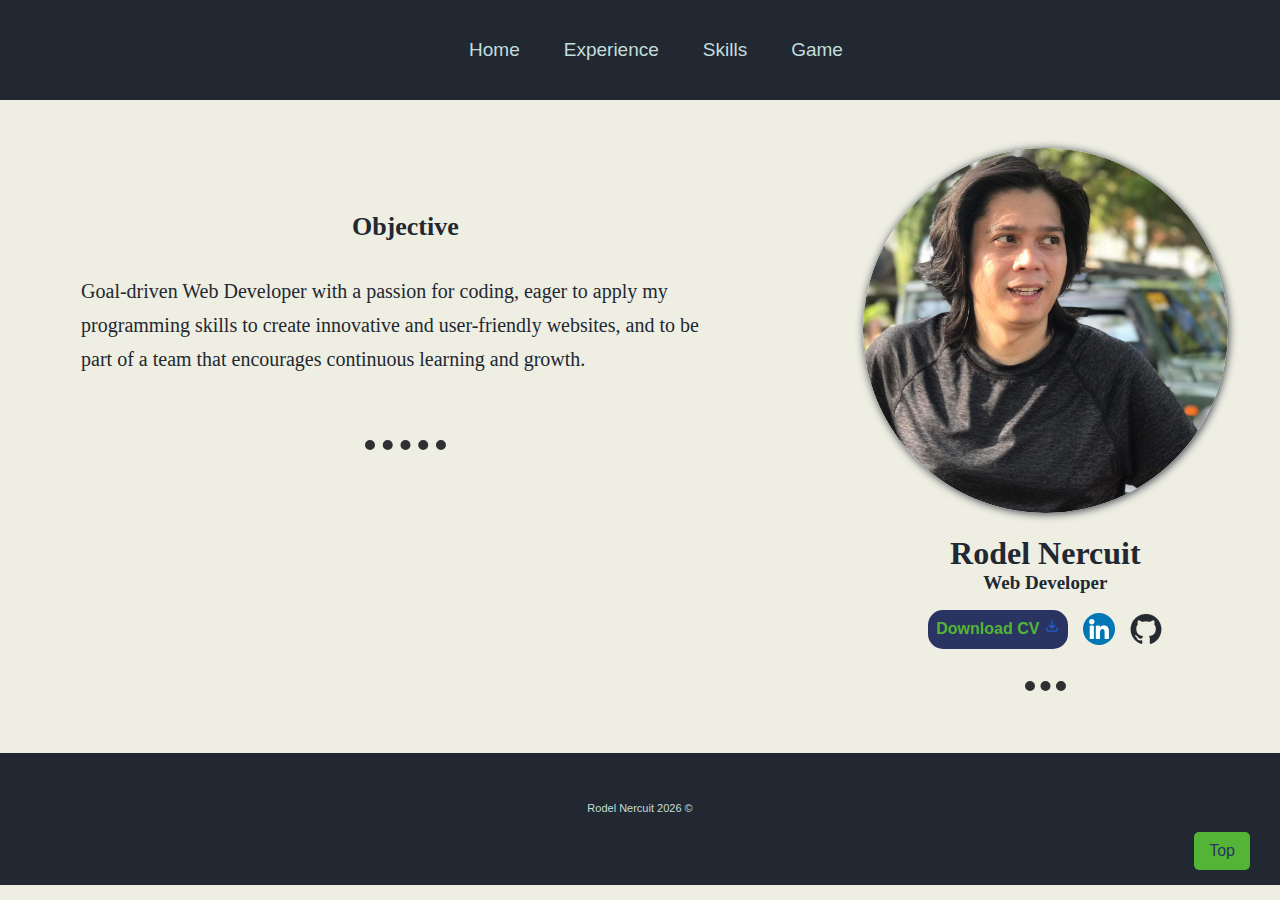
<file: index.html>
<!DOCTYPE html>
<html lang="en" dir="ltr">

<head>
  <meta charset="UTF-8">
    <meta http-equiv="X-UA-Compatible" content="IE=edge">
    <meta name="viewport" content="width=device-width, initial-scale=1.0">
    <link rel="stylesheet" href="style/portfolio.css">
    <link rel="icon" href="img/rr-favicon.ico">

  <title>Rodel Portfolio</title>
  

</head>

<body>
<!-- -->
<header>
  <nav>
    <div class="navigation-bar">
      <ul class="nav-menu" id="nav-bar">
        <li><a class="icon" onclick="navFunction()">&#9776;</a></li>
        <li class="home"><a href="index.html">Home</a></li>
        <li class="item"><a href="pages/workExp.html">Experience</a></li>
        <li class="item"><a href="pages/skills.html">Skills</a></li>
        <li class="item"><a href="./pages/projects.html">Game</a></li>
      </ul>
    </div>
  </nav>
</header>

<section>
  <article>
   <div id="section-container">
      <div class="name-card">
        <img class="delImage" src="img/rodel_img.png" alt="rodel image">
        <h1>Rodel Nercuit</h1>
        <h4>Web Developer</h4>
        <div class="dl-link">
        <a id="download-cv" href="files/Rodel-Nercuit_Resume.pdf" download>Download CV<img src="img/download_16pxx.png" alt="cv logo"></a>
        <a id="linked-img" href="https://www.linkedin.com/in/rodel-jr-nercuit-7395b5195/"><img src="img/linkedin.png" alt="linkedin logo" onmouseover="this.src='img/linkedin_inverted.png'" onmouseout="this.src='img/linkedin.png'"></a>
        <a id="githubLogo" href="https://github.com/rodelgn"><img src="img/github-mark_size.png" alt="github logo" onmouseover="this.src='img/github-mark-white_size.png'" onmouseout="this.src='img/github-mark_size.png'"></a>
      </div>
        <hr>
      </div>
     <div class="objective-card">
        <h2>Objective</h2>
        <p>Goal-driven Web Developer with a passion for coding, eager to apply my programming skills to create innovative and user-friendly websites, and to be part of a team that encourages continuous learning and growth.</p>
        <hr>
      </div>

    </div>
  </article>

</section>
  
<div onclick="scrollToTop()" class="scrollTop">Top</div>
  
<footer>
  <div id="ftr-sec">
    <p>Rodel Nercuit <script>document.write(new Date().getFullYear());</script> © </p>
  </div>
    
</footer>

<script src="JS-file/portfolio.js"></script>
</body>

</html>
</file>
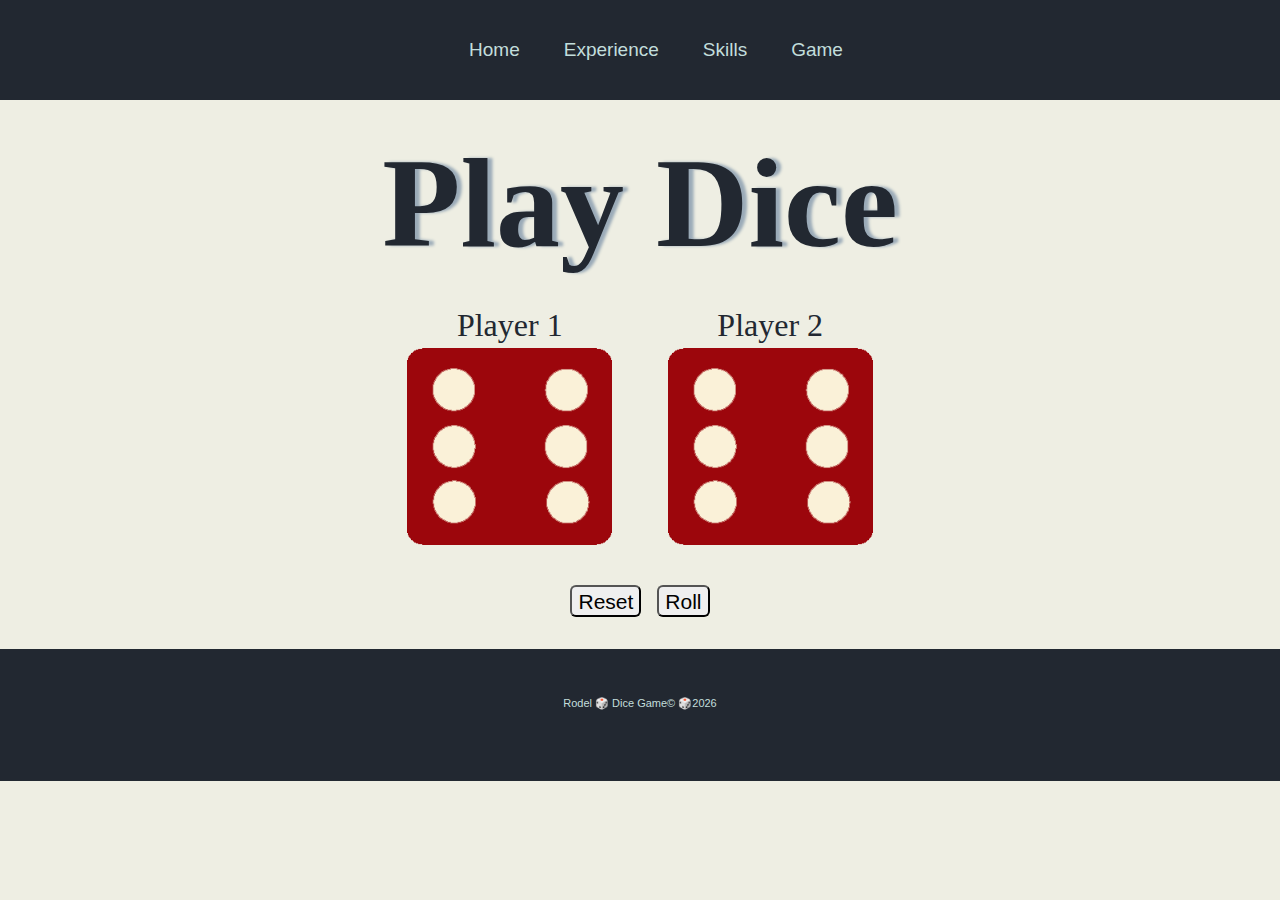
<file: pages/dice.html>
<!DOCTYPE html>
<html lang="en" dir="ltr">

<head>
  <meta charset="UTF-8">
    <meta http-equiv="X-UA-Compatible" content="IE=edge">
    <meta name="viewport" content="width=device-width, initial-scale=1.0">
    <link rel="stylesheet" href="../style/portfolio.css">
    <link rel="icon" href="../img/rr-favicon.ico">
    
<style>
  .dice-container {
    width: 100%;
    margin: auto;
    text-align: center;
}

  .dice {
    text-align: center;
    display: inline-block;
}

#title-header {
    margin: 30px;
    font-family: 'Lobster', cursive;
    text-shadow: 5px 0 3px #9BABB8;
    font-size: 8rem;
    color: #222831;
}

#player1, #player2 {
    font-size: 2rem;
    color: #222831;
    font-family: 'Indie Flower', cursive;
}

.img1, .img2 {
    width: 80%;
}

button:hover {
    color: #293462;
    transition-duration: 0.3s;
    background-color: #54B435;
    cursor: pointer;
}

.btn {
    display: flex;
    justify-content: center;
    gap: 1rem;
    margin-top: 2rem;
    margin-bottom: 2rem;
}

#restart-btn, #roll-btn {
    font-size: 21px;
    height: 2rem;
    padding: 3px 6px;
    border-radius: 6px;
}
 @media screen and (max-width: 768px) {
          #title-header {
            font-size: 38px;
          }

          #player1, #player2 {
            font-size: 18px;
          }
          
        }

  @media screen and (min-width: 1300px) {
    .dice-container {
    height: 100vh;
  }
  }

</style>

    <title>Dice Project</title>
  </head>

  <body>
    
    <header>
      <nav>
        <div class="navigation-bar">
          <ul class="nav-menu" id="nav-bar">
            <li id="toggle"><a class="icon" onclick="navFunction()">&#9776;</a></li>
            <li class="home"><a href="../index.html">Home</a></li>
            <li class="item"><a href="../pages/workExp.html">Experience</a></li>
            <li class="item"><a href="../pages/skills.html">Skills</a></li>
            <li class="item"><a href="../pages/projects.html">Game</a></li>
          </ul>
        </div>
      </nav>
    </header>
  
  <section>
    <div class="dice-container">

      <h1 id="title-header">Play Dice</h1>

        <div class="dice">
        <p id="player1">Player 1</p>
        <img class="img1" src="../img/dice6.png">
        </div>

        <div class="dice">
        <p id="player2">Player 2</p>
        <img class="img2" src="../img/dice6.png">
        </div>

        <div class="btn">
        <button id="restart-btn" onClick="resetFunction()">Reset</button>
        <button id="roll-btn" onClick="rollFunction()">Roll</button>
        </div>
    </div>

  </section>

    <footer>
      <div id="ftr-sec">
        <p>Rodel 🎲 Dice Game© 🎲<script>document.write(new Date().getFullYear());</script></p>
      </div>
      
    </footer>

    <script type="text/javascript" src="../JS-file/dice.js"></script>
  </body>
</html>
</file>
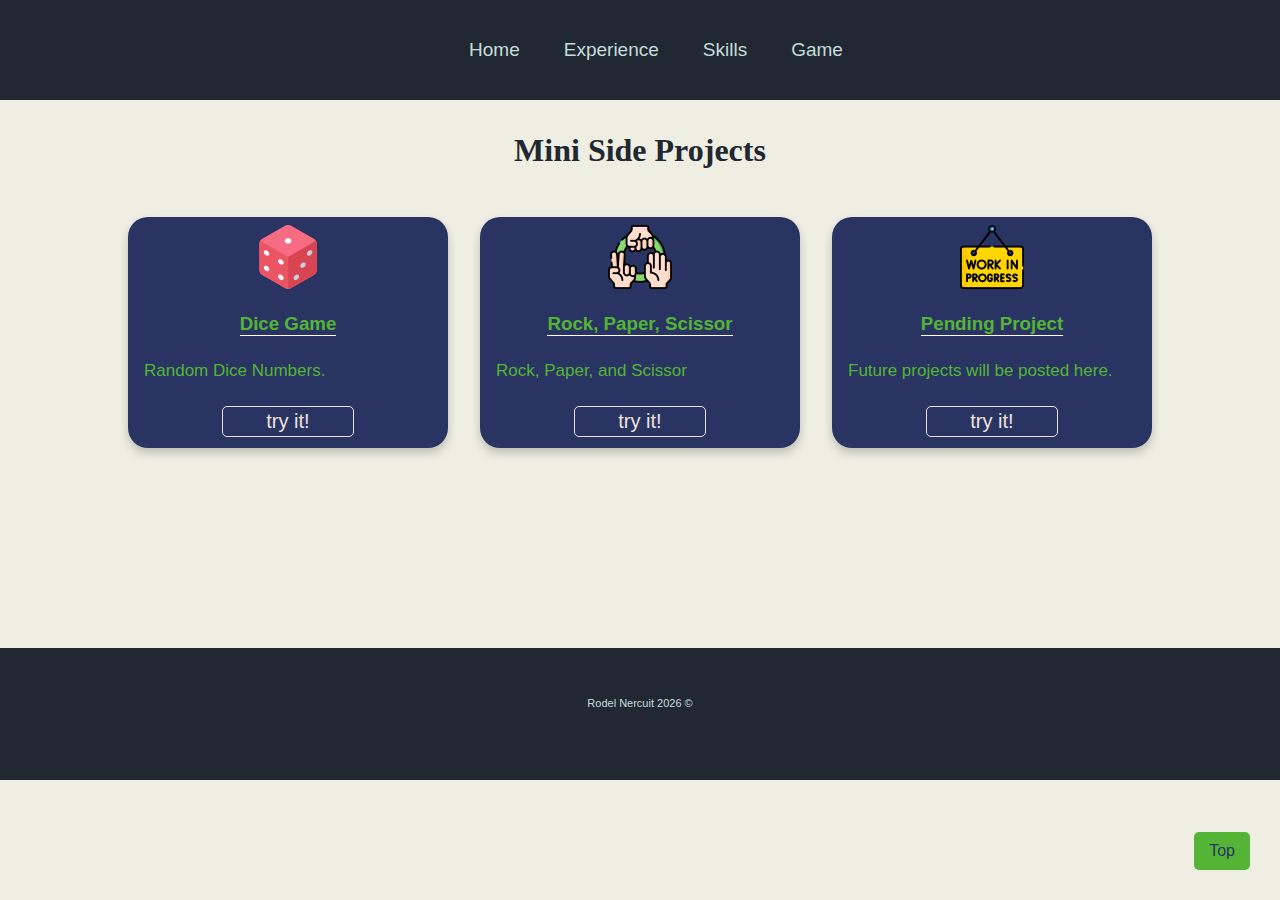
<file: pages/projects.html>
<!DOCTYPE html>
<html lang="en">
<head>
    <meta charset="UTF-8">
    <meta name="viewport" content="width=device-width, initial-scale=1.0">

    <link rel="stylesheet" href="../style/portfolio.css">
    <link rel="icon" href="../img/rr-favicon.ico">

    <style>
        #title-header {
          margin-top: 2rem;
          margin-bottom: 3rem;
          text-align: center;
          font-size: 32px;
          font-family: 'Sacramento', cursive;
          color: #222831;
        }
        #project-cards {
            margin-bottom: 200px;
            display: flex;
            justify-content: center;
            align-items: flex-start;
            gap: 2rem;
        }

        .card {
            width: 25%;
            border-radius: 20px;
            box-shadow: 0 5px 10px rgba(0,0,0,.2);
            background-color: #293462;
            display: flex;
            justify-content: center;
            align-items: center;
            flex-flow: column wrap;
            gap: 1.5rem;
        }

        .card img {
          margin-top: 8px;
        }
        .card h3 {
           color: #54B435;
           border-bottom: 1px solid white;
        }
        .card p {
          color: #54B435;
          font-size: 17px;
          width: 90%;
          line-height: 1.3;
        }

        .card a {
          text-align: center;
          width: 37%;
          text-decoration: none;
          font-size: 20px;
          transition-duration: 0.4s;
          color: #EEE2DE;
          padding: 3px 6px;
          margin-bottom: 11px;
          border: 1px solid #EEE2DE;
          border-radius: 5px;
        }

        .card a:hover {
          padding: 3px 6px;
          background-color: #54B435;
          color: #293462;
          border-radius: 8px;
          border: 1px solid #222831;
          transition-duration: 0.3s;
        }

        @media screen and (max-width: 768px) {
          #project-cards {
            margin-bottom: 30px;
            flex-flow: column wrap;
            justify-content: center;
            align-items: center;
          }
          .card {
            width: 70%;
            display: flex;
            justify-content: center;
            align-items: center;
            gap: 1.5rem;
          }
          
        }

        @media screen and (min-width: 1300px) {
          #project-cards {
            height: 70vh;
          }
        }
    </style>

  <title>Projects</title>
</head>
<body>

    <header>
        <nav>
          <div class="navigation-bar">
            <ul class="nav-menu" id="nav-bar">
              <li id="toggle"><a class="icon" onclick="navFunction()">&#9776;</a></li>
              <li class="home"><a href="../index.html">Home</a></li>
              <li class="item"><a href="../pages/workExp.html">Experience</a></li>
              <li class="item"><a href="../pages/skills.html">Skills</a></li>
              <li class="item"><a href="../pages/projects.html">Game</a></li>
            </ul>
          </div>
        </nav>
      </header>

    <section>
        <article>
          <h1 id="title-header">Mini Side Projects</h1>

            <div id="project-cards">

                <div class="card">
                  <img src="../img/dice_64px.png" alt="dice logo">
                  <h3>Dice Game</h3>
                  <p>Random Dice Numbers.</p>
                  <a href="dice.html">try it!</a>
                </div>
      
                <div class="card">
                  <img src="../img/rock-paper-scissors.png" alt="work-in-progress logo">
                  <h3>Rock, Paper, Scissor</h3>
                  <p>Rock, Paper, and Scissor</p>
                  <a href="rps.html">try it!</a>
                </div>

                <div class="card">
                  <img src="../img/work-in-progress.png" alt="work-in-progress logo">
                  <h3>Pending Project</h3>
                  <p>Future projects will be posted here.</p>
                  <a href="#">try it!</a>
                </div>

            </div>
        </article>
    </section>
    
<div onclick="scrollToTop()" class="scrollTop">Top</div>
    
      <footer>
        <div id="ftr-sec">
          <p>Rodel Nercuit <script>document.write(new Date().getFullYear());</script> © </p>
        </div>
          
      </footer>
      
      <script src="../JS-file/portfolio.js"></script>
</body>
</html>
</file>
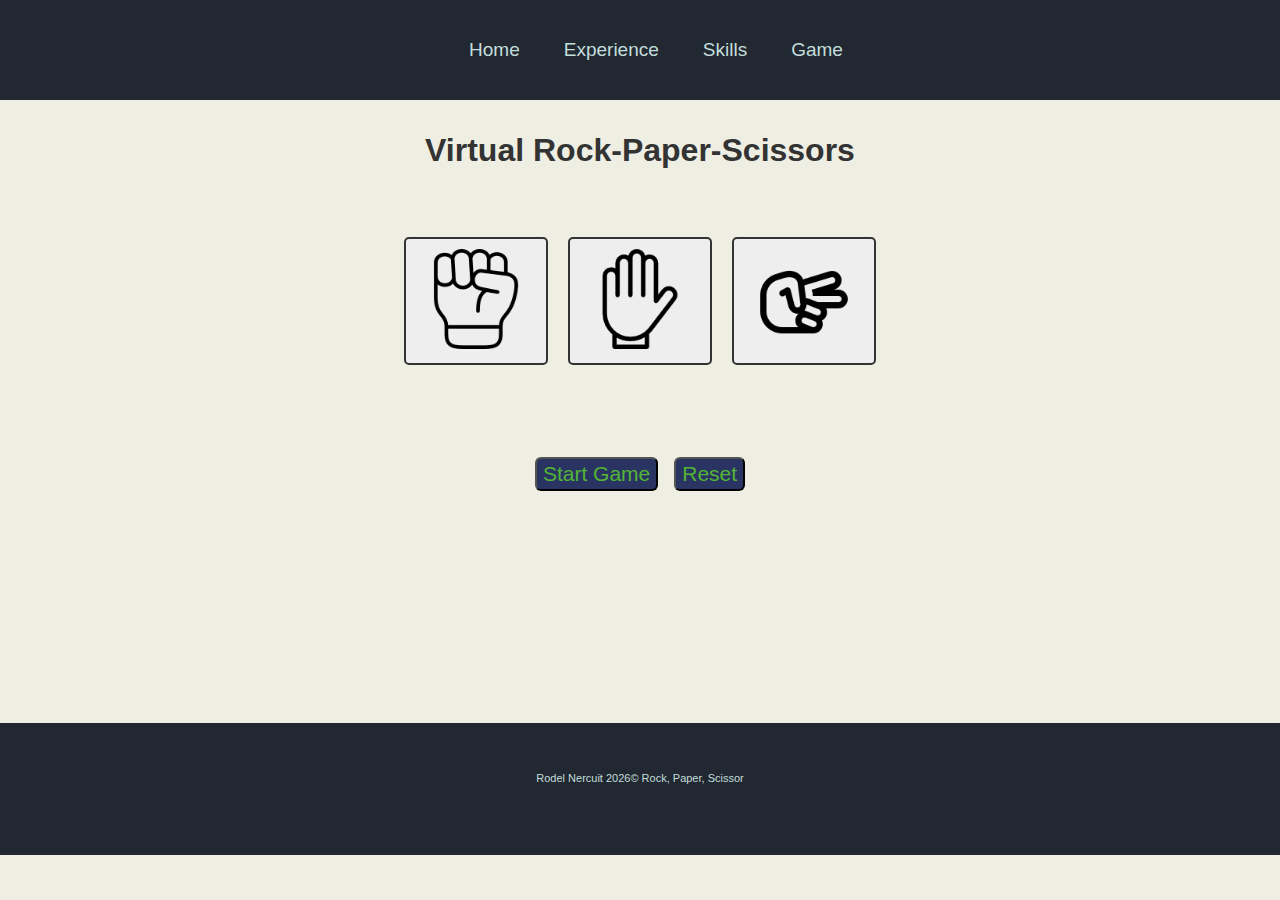
<file: pages/rps.html>
<!DOCTYPE html>
<html>
<head>
  <meta charset="UTF-8">
    <meta http-equiv="X-UA-Compatible" content="IE=edge">
    <meta name="viewport" content="width=device-width, initial-scale=1.0">
    <link rel="stylesheet" href="../style/portfolio.css">
    <link rel="icon" href="../img/rr-favicon.ico">

  <title>Virtual Rock, Paper, Scissors Game</title>
  <style>
    
    h1 {
      text-align: center;
      color: #333;
      margin-top: 2rem;
      margin-bottom: 2rem;
    }

    #main-container {
      height: 200px;
      display: flex;
      flex-wrap: wrap;
      justify-content: center;
      align-items: center;
    }
    
    .choice {
      display: inline-block;
      margin: 10px;
      padding: 10px 20px;
      border: 2px solid #333;
      border-radius: 5px;
      cursor: pointer;
      background-color: #eee;
    }
    
    .selected {
      background-color: #ffcc00;
    }

    .choice-img {
      width: 100px;
      height: 100px;
    }
    
    .result {
      margin-top: 2rem;
      font-weight: bold;
      font-size: 22px;
      height: 200px;
      text-align: center;
    }

    #btns {
        margin-top: 2.5rem;
        display: flex;
        justify-content: center;
        gap: 1rem;
    }

    #start-btn, #reset-btn {
        font-size: 21px;
        margin-top: 1rem;
        border-radius: 6px;
        padding: 3px 6px;
        transition-duration: 0.3s;
        background-color: #293462;
        color: #54B435;
    }

    #start-btn:hover {
        background-color: #54B435;
        color: #293462;
        transition-duration: 0.3s;
        cursor: pointer;
    }
    #reset-btn:hover {
        background-color: #54B435;
        color: #293462;
        transition-duration: 0.3s;
        cursor: pointer;
    }

    @media (max-width: 768px) {
      #main-container {
        height: auto;
      }

      .result {
        height: auto;
        text-align: center;
        margin-bottom: 2rem;
      }
    }
    @media (min-width: 1300px) {
      .result {
        height: 50vh;
      }
    }
  </style>
</head>
<body>

  <header>
    <nav>
      <div class="navigation-bar">
        <ul class="nav-menu" id="nav-bar">
          <li id="toggle"><a class="icon" onclick="navFunction()">&#9776;</a></li>
          <li class="home"><a href="../index.html">Home</a></li>
          <li class="item"><a href="../pages/workExp.html">Experience</a></li>
          <li class="item"><a href="../pages/skills.html">Skills</a></li>
          <li class="item"><a href="../pages/projects.html">Game</a></li>
        </ul>
      </div>
    </nav>
  </header>

  <h1>Virtual Rock-Paper-Scissors</h1>

  <div id="main-container">
    <div class="choice" onclick="selectOption('rock')" id="rock">
      <img class="choice-img" src="../img/fist.png" alt="Rock">
    </div>
    <div class="choice" onclick="selectOption('paper')" id="paper">
      <img class="choice-img" src="../img/high-five.png" alt="Paper">
    </div>
    <div class="choice" onclick="selectOption('scissors')" id="scissors">
      <img class="choice-img" src="../img/scissors.png" alt="Scissors">
    </div>
  </div>
  <div id="btns">
    <button id="start-btn" onclick="startGame()">Start Game</button>
    <button id="reset-btn" onclick="resetGame()">Reset</button>
  </div>
  <div class="result"></div>

  <footer>
    <div id="ftr-sec">
      <p>Rodel Nercuit <script>document.write(new Date().getFullYear());</script>© Rock, Paper, Scissor</p>
    </div>
    
  </footer>

  <script>

    //Navigation bar

    function navFunction() {
    var x = document.getElementById("nav-bar");
    if (x.className === "nav-menu") {
      x.className += " responsive";
   } else {
      x.className = "nav-menu";
    }
}

  //start
    var playerChoice;
    var computerChoice;
    var resultElement = document.querySelector('.result');

    function selectOption(option) {
      playerChoice = option;
      resultElement.innerHTML = 'You selected ' + option;

      
      var choices = document.querySelectorAll('.choice');
      choices.forEach(function(choice) {
        choice.classList.remove('selected');
      });


      var selectedChoice = document.getElementById(option);
      selectedChoice.classList.add('selected');
    }

    function startGame() {
      if (playerChoice === undefined) {
        resultElement.innerHTML = 'Please select an option first!';
        return;
      }

      var choices = ['rock', 'paper', 'scissors'];
      computerChoice = choices[Math.floor(Math.random() * choices.length)];

      var result = '';
      if (playerChoice === computerChoice) {
        result = "It's a tie!";
      } else if (
        (playerChoice === 'rock' && computerChoice === 'scissors') ||
        (playerChoice === 'paper' && computerChoice === 'rock') ||
        (playerChoice === 'scissors' && computerChoice === 'paper')
      ) {
        result = "You win!";
      } else {
        result = "Computer wins!";
      }

      resultElement.innerHTML = "You chose " + playerChoice + ". Computer chose " + computerChoice + ". " + result;
    }

    function resetGame() {
      playerChoice = undefined;
      computerChoice = undefined;
      resultElement.innerHTML = '';
      
      // Remove highlight from all choices
      var choices = document.querySelectorAll('.choice');
      choices.forEach(function(choice) {
      choice.classList.remove('selected');
      });
    }
  </script>
</body>
</html>
</file>
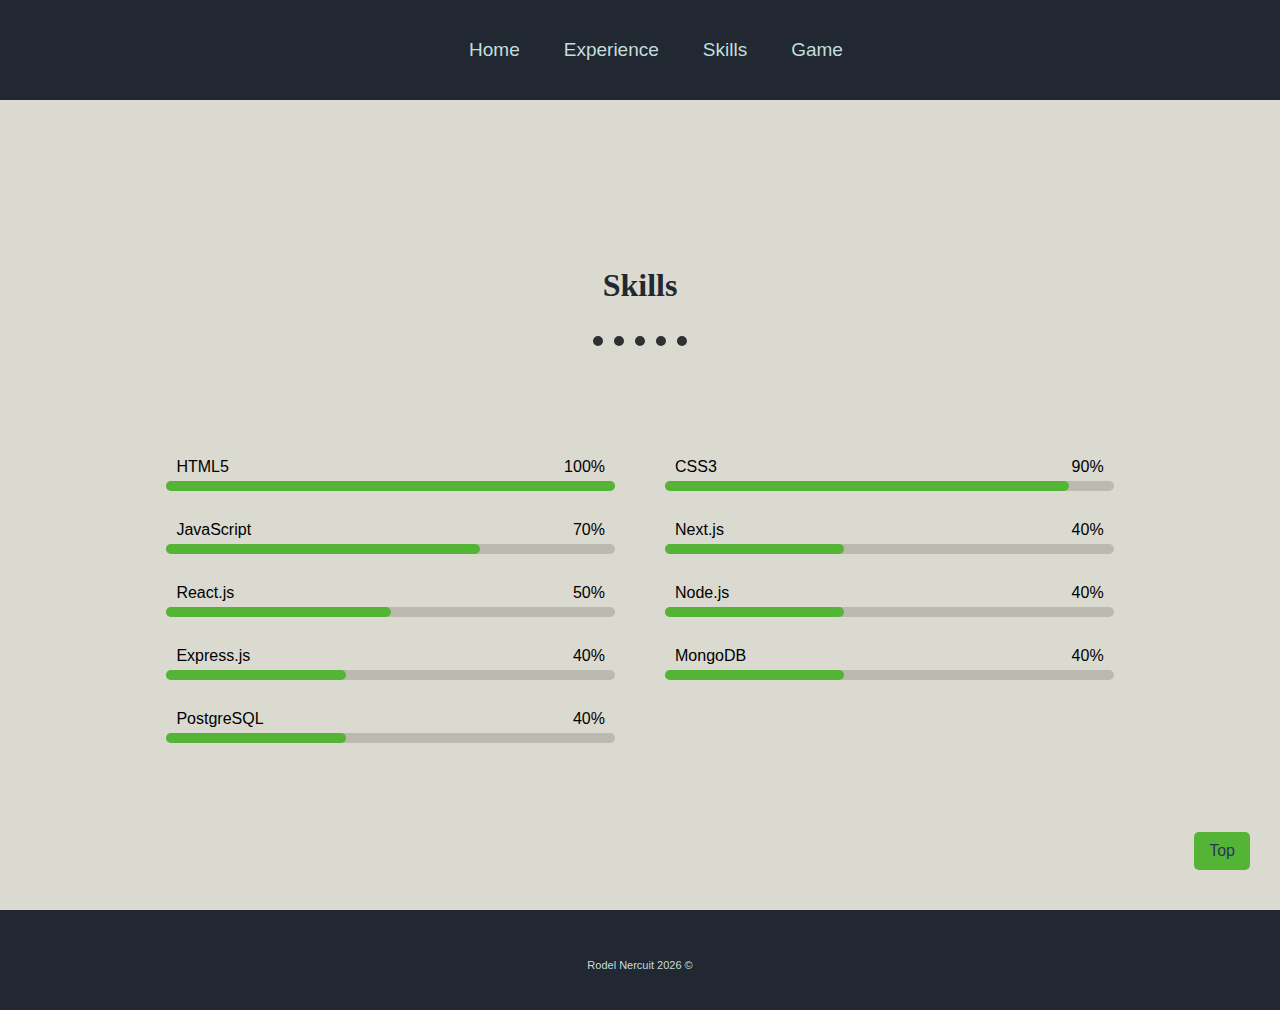
<file: pages/skills.html>
<!DOCTYPE html>
<html lang="en">
<head>
    <meta charset="UTF-8">
    <meta http-equiv="X-UA-Compatible" content="IE=edge">
    <meta name="viewport" content="width=device-width, initial-scale=1.0">
    <link rel="stylesheet" href="../style/portfolio.css">
    <link rel="icon" href="../img/rr-favicon.ico">
    
    <style>
body {
  min-height: 100vh;
}

#title-header {
  text-align: left;
  font-size: 32px;
  font-family: 'Sacramento', cursive;
  color: #222831;
}
    /*Work Skill Section*/
* {
    padding: 0;
    margin: 0;
    box-sizing: border-box;
}
.skills-section {
    width: 100%;
    height: 90vh;
    padding: 0px 13%;
    background-color: rgba(0, 0, 0, 0.082);
    display: flex;
    align-items: center;
    justify-content: center;
    flex-direction: column;
}
.skills-head {
    width: 100%;
    margin-bottom: 60px;
    display: grid;
    place-items: center;
    text-align: center;
}

.skills_main {
    width: 100%;
    display: grid;
    grid-template-columns: repeat(2, 1fr);
    grid-row-gap: 30px;
    grid-column-gap: 50px;
}
.skills_main .skill_bar .info {
    display: flex;
    justify-content: space-between;
    align-items: center;
    padding:  0 10px;
}
.skill_bar .info p:nth-child(2) {
    font-weight: 500;
}
.skill_bar .bar {
    width: 100%;
    height: 10px;
    background-color: rgba(0, 0, 0, 0.144);
    border-radius: 25px;
    margin-top: 5px;
    position: relative;
}
.skill_bar .bar span {
    width: 50%;
    height: 100%;
    position: absolute;
    background-color: #54B435;
    border-radius: 25px;
}
.skill_bar .bar .html{
    width: 100%;
    animation: html 2s;
}
@keyframes html {
    0%{
        width: 0%;
    }100%{
        width: 100%;
    }
}
.skill_bar .bar .css{
    width: 90%;
    animation: css 2s;
}
@keyframes css {
    0%{
        width: 0%;
    }100%{
        width: 90%;
    }
}
.skill_bar .bar .next{
    width: 40%;
    animation: next 2s;
}
@keyframes next {
    0%{
        width: 0%;
    }100%{
        width: 40%;
    }
}
.skill_bar .bar .js{
    width: 70%;
    animation: js 2s;
}
@keyframes js {
    0%{
        width: 0%;
    }100%{
        width: 70%;
    }
}
.skill_bar .bar .react{
    width: 50%;
    animation: react 2s;
}
@keyframes react {
    0%{
        width: 0%;
    }100%{
        width: 50%;
    }
}
.skill_bar .bar .node{
    width: 40%;
    animation: node 2s;
}
@keyframes node {
    0%{
        width: 0%;
    }100%{
        width: 40%;
    }
}
.skill_bar .bar .express{
    width: 40%;
    animation: express 2s;
}
@keyframes express {
    0%{
        width: 0%;
    }100%{
        width: 40%;
    }
}
.skill_bar .bar .mongo{
    width: 40%;
    animation: mongo 2s;
}
@keyframes mongo {
    0%{
        width: 0%;
    }100%{
        width: 40%;
    }
}

.skill_bar .bar .postgre{
    width: 40%;
    animation: postgre 2s;
}
@keyframes postgre {
    0%{
        width: 0%;
    }100%{
        width: 40%;
    }
}
  </style>

    <title>Skills</title>
</head>
<body>
  <header>
      <nav>
        <div class="navigation-bar">
          <ul class="nav-menu" id="nav-bar">
            <li id="toggle"><a class="icon" onclick="navFunction()">&#9776;</a></li>
            <li class="home"><a href="../index.html">Home</a></li>
            <li class="item"><a href="../pages/workExp.html">Experience</a></li>
            <li class="item"><a href="../pages/skills.html">Skills</a></li>
            <li class="item"><a href="../pages/projects.html">Game</a></li>
          </ul>
        </div>
      </nav>
  </header>

<section>
  <article>
    <div class="skills-section">
      <div class="skills-head">
        <h1 id="title-header">Skills</h1>
          <hr>
      </div>

      <div class="skills_main">
          <div class="skill_bar">
              <div class="info">
                  <p>HTML5</p>
                  <P>100%</P>
              </div>  
              <div class="bar">
                  <span class="html"></span>
              </div>
          </div>

          <div class="skill_bar">
              <div class="info">
                  <p>CSS3</p>
                  <P>90%</P>
              </div>
              <div class="bar">
                  <span class="css"></span>
              </div>
          </div>

          <div class="skill_bar">
            <div class="info">
                <p>JavaScript</p>
                <P>70%</P>
            </div>
            <div class="bar">
                <span class="js"></span>
            </div>
        </div>

          <div class="skill_bar">
              <div class="info">
                  <p>Next.js</p>
                  <P>40%</P>
              </div>
              <div class="bar">
                  <span class="next"></span>
              </div>
          </div>

          <div class="skill_bar">
              <div class="info">
                  <p>React.js</p>
                  <P>50%</P>
              </div>
              <div class="bar">
                  <span class="react"></span>
              </div>
          </div>

          <div class="skill_bar">
              <div class="info">
                  <p>Node.js</p>
                  <P>40%</P>
              </div>
              <div class="bar">
                  <span class="node"></span>
              </div>
          </div>

          <div class="skill_bar">
              <div class="info">
                  <p>Express.js</p>
                  <P>40%</P>
              </div>
              <div class="bar">
                  <span class="express"></span>
              </div>
          </div>

          <div class="skill_bar">
              <div class="info">
                  <p>MongoDB</p>
                  <P>40%</P>
              </div>
              <div class="bar">
                  <span class="mongo"></span>
              </div>
          </div>

          <div class="skill_bar">
              <div class="info">
                  <p>PostgreSQL</p>
                  <P>40%</P>
              </div>
              <div class="bar">
                  <span class="postgre"></span>
              </div>
          </div>
      </div>
  </div>

  </article>

</section>

    <div onclick="scrollToTop()" class="scrollTop">Top</div>
    
<footer>
  <div id="ftr-sec">
    <p>Rodel Nercuit <script>document.write(new Date().getFullYear());</script> © </p>
  </div>
</footer>

<script src="../JS-file/portfolio.js"></script>

</body>
</html>
</file>
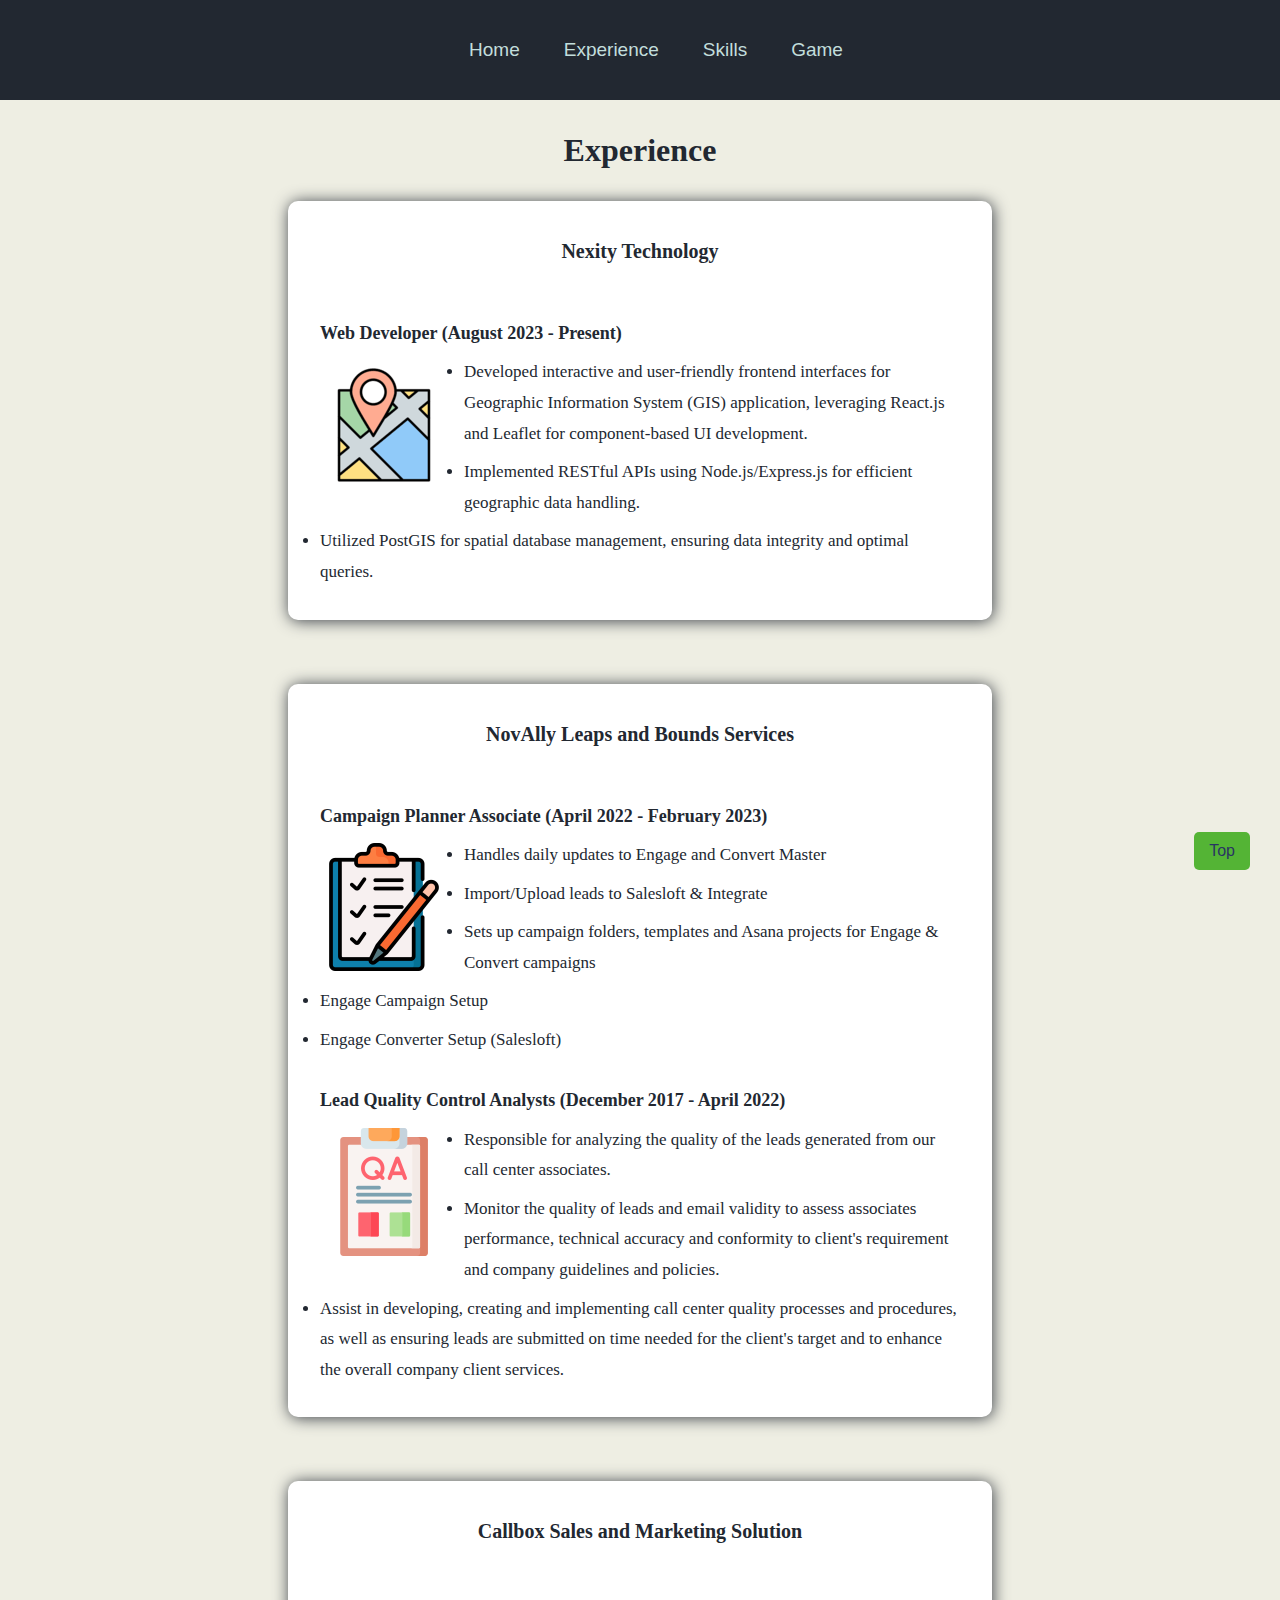
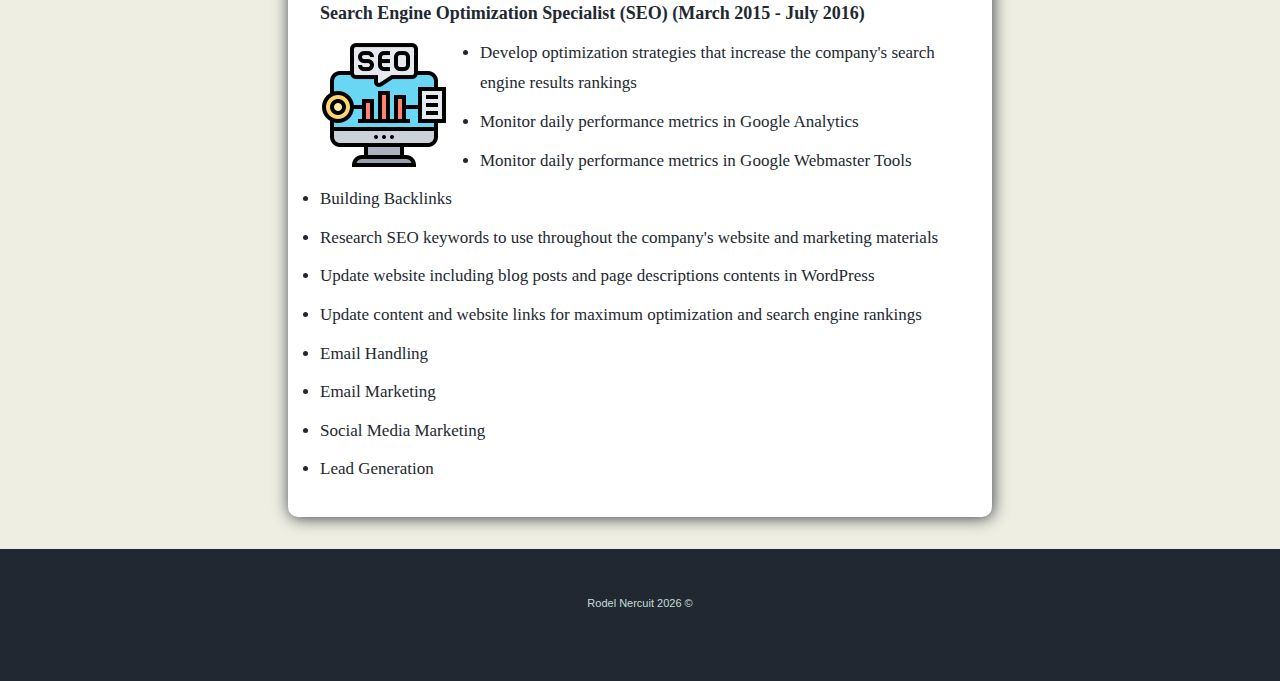
<file: pages/workExp.html>
<!DOCTYPE html>
<html lang="en">
<head>
    <meta charset="UTF-8">
    <meta http-equiv="X-UA-Compatible" content="IE=edge">
    <meta name="viewport" content="width=device-width, initial-scale=1.0">
    <link rel="stylesheet" href="../style/portfolio.css">
    <link rel="icon" href="../img/rr-favicon.ico">
    
  <style>
/*Work Experience & Education Page*/
#title-header {
  margin: 2rem;
  text-align: center;
  font-size: 32px;
  font-family: 'Sacramento', cursive;
  color: #222831;
}
/*Work Experience Section*/
#main-container {
  margin: auto;
  width: 100%;
  text-align: center;
  display: flex;
  gap: 2rem;
  flex-flow: column wrap;
}
.company-box {
  width: 50%;
  padding: 2rem;
  margin: auto;
  margin-bottom: 2rem;
  border-radius: 10px;
  line-height: 1.8;
  text-align: left;
  box-shadow: 1px 1px 1rem #393E46;
  background-color: white;
}
.company-box h2 {
  font-size: 20px;
  text-align: center;
  margin-bottom: 3rem;
  font-family: 'Sacramento', cursive;
  color: #222831;
}
.company-box h3 {
  font-family: 'Merriweather', serif;
  font-size: 18px;
  color: #222831;
}

.company-box p {
  font-family: 'Merriweather', serif;
  font-size: 17px;
  color: #222831;
}
.company-box li {
  font-family: 'Merriweather', serif;
  font-size: 17px;
  color: #222831;
  margin-top: 0.5rem;
}

.gis-img {
  float: left;
  padding-right: 1rem;
  margin-top: 0.7em;
}

.data-img, .qa-img {
  float: left;
  padding-right: 1rem;
  margin-top: 0.7em;
}

.skill-img {
  float: left;
  padding-right: 2rem;
  margin-top: 0.7em;
}
      
@media (max-width: 768px) {
  .company-box h2 {
    font-size: 29px;
  }
}
  </style>
    <title>Work Experience</title>

</head>
<body>
  <header>
    <nav>
        <div class="navigation-bar">
          <ul class="nav-menu" id="nav-bar">
            <li id="toggle"><a class="icon" onclick="navFunction()">&#9776;</a></li>
            <li class="home"><a href="../index.html">Home</a></li>
            <li class="item"><a href="../pages/workExp.html">Experience</a></li>
            <li class="item"><a href="../pages/skills.html">Skills</a></li>
            <li class="item"><a href="../pages/projects.html">Game</a></li>
          </ul>
        </div>
      </nav>
  </header>

     <section>
        <h1 id="title-header">Experience</h1>
        
        <div id="main-container">

          <div class="company-box">
            <h2>Nexity Technology</h2>
            <h3>Web Developer (August 2023 - Present)</h3>
            <img class="gis-img" src="../img/gis.png" alt="gis_map">
            <ul>
              <li>Developed interactive and user-friendly frontend interfaces for Geographic Information System (GIS) application, leveraging React.js and Leaflet for component-based UI development.</li>
              <li>Implemented RESTful APIs using Node.js/Express.js for efficient geographic data handling.</li>
              <li>Utilized PostGIS for spatial database management, ensuring data integrity and optimal queries.</li>
            </ul>

          </div>

            <div class="company-box">
                <h2>NovAlly Leaps and Bounds Services</h2>
                <h3>Campaign Planner Associate (April 2022 - February 2023)</h3>
                <img class="data-img" src="../img/task.png" alt="data-management-computer">
                <ul>
                    <li>Handles daily updates to Engage and Convert Master</li>
                    <li>Import/Upload leads to Salesloft & Integrate</li>
                    <li>Sets up campaign folders, templates and Asana projects for Engage & Convert campaigns</li>
                    <li>Engage Campaign Setup</li>
                    <li>Engage Converter Setup (Salesloft)</li>
                </ul>
                <br>

                <h3>Lead Quality Control Analysts (December 2017 - April 2022)</h3>
                <img class="qa-img" src="../img/quality-assurance.png" alt="quality assurance">
                <ul>
                    <li>Responsible for analyzing the quality of the leads generated from our call center associates.</li>
                    <li>Monitor the quality of leads and email validity to assess associates performance, technical accuracy and conformity to client's requirement and company guidelines and policies.</li>
                    <li>Assist in developing, creating and implementing call center quality processes and procedures, as well as ensuring leads are submitted on time needed for the client's target and to enhance the overall company client services.</li>
                </ul>
            </div>
            

            <div class="company-box">
                <h2>Callbox Sales and Marketing Solution</h2>
                <h3>Search Engine Optimization Specialist (SEO) (March 2015 - July 2016)</h3>
                <img class="skill-img" src="../img/seo.png" alt="seo logo">
                <ul>
                  <li>Develop optimization strategies that increase the company's search engine results rankings</li>
                  <li>Monitor daily performance metrics in Google Analytics</li>
                  <li>Monitor daily performance metrics in Google Webmaster Tools</li>
                  <li>Building Backlinks</li>
                  <li>Research SEO keywords to use throughout the company's website and marketing materials</li>
                  <li>Update website including blog posts and page descriptions contents in WordPress</li>
                  <li>Update content and website links for maximum optimization and search engine rankings</li>
                  <li>Email Handling</li>
                  <li>Email Marketing</li>
                  <li>Social Media Marketing</li>
                  <li>Lead Generation</li>
                </ul>
            </div>
        </div>
    </section>

    <div onclick="scrollToTop()" class="scrollTop">Top</div>

    <footer>
      <div id="ftr-sec">
        <p>Rodel Nercuit <script>document.write(new Date().getFullYear());</script> © </p>
      </div>
    </footer>
    <script src="../JS-file/portfolio.js"></script>
</body>
</html>
</file>
<file: style/portfolio.css>
* {
  margin: 0;
  padding: 0;
  scroll-behavior: smooth;
}
body {
  margin: 0;
  padding: 0;
  background-color: #EEEEE3;
  font-family: Arial, sans-serif;
  scroll-behavior: smooth;
}
hr {
  margin-top: 2rem;
  margin-bottom: 2rem;
  height: 30px;
  width: 10%;
  border-style: dotted none none;
  border-width: 10px;
  color: #2F3032;
}

/*Navigation bar*/
.navigation-bar {
  margin: 0;
  padding: 0;
  background-color: #222831;
}
.nav-menu {
  height: 100px;
  list-style: none;
  display: flex;
  gap: 2rem;
  flex-wrap: wrap;
  align-items: center;
  justify-content: center;
  overflow: hidden;
}

.nav-menu a {
  font-size: 19px;
  padding: 3px 6px;
  text-decoration: none;
  transition-duration: 0.4s;
  color: #C2DEDC;
}

.nav-menu a:hover {
  padding: 3px 6px;
  box-shadow: 3px 5px 3px  #393E46;
  background-color: #54B435;
  color: #293462;
  border-radius: 8px;
  transition-duration: 0.3s;
}

#section-container {
  margin-top: 3rem;
  display: flex;
  flex-wrap: wrap;
  gap: 2rem;
  align-items: flex-start;
}

.icon {
  display: none;
}


/*Name card*/
.name-card {
  order: 1;
  padding-right: 2rem;
  width: auto;
  flex: 0.5;
  display: flex;
  flex-flow: column wrap;
  align-items: center;
}
.delImage {
  width: 90%;
  box-shadow: 1px 1px 9px #393E46;
  border-radius: 100%;
}

.name-card h1 {
  margin-top: 0.7em;
  font-family: 'Sacramento', cursive;
  font-size: 32px;
  color: #222831;
}

.name-card h4 {
  font-family: 'Sacramento', cursive;
  font-size: 19px;
  color: #222831;
}

.name-card p {
  margin: auto;
  font-family: 'Merriweather', serif;
  font-size: 20px;
  line-height: 1.5;
  text-align: center;
  color: #222831;
}

.dl-link {
  display: flex;
  flex-wrap: wrap;
  gap: 15px;
}

#download-cv img {
  margin-left: 5px;
}

#download-cv {
  padding: 8px;
  text-decoration: none;
  font-weight: bold;
  border-radius: 15px;
  margin-top: 1em;
  transition-duration: 0.3s;
  background-color: #293462;
  color: #54B435;
}

#download-cv:hover {
  background-color: #54B435;
  color: #293462;
  transition-duration: 0.3s;
}

#linked-img img {
  border-radius: 80%;
  margin-top: 1.2rem;
}

#githubLogo img {
  margin-top: 1.2rem;
}

/*Objective card*/

.objective-card {
  flex: 1;
  display: flex;
  flex-direction: column;
  align-items: center;
  margin-top: 4em;
}

.objective-card h2 {
  font-family: 'Sacramento', cursive;
  font-size: 26px;
  color: #222831;
}

.objective-card p {
  font-family: 'Merriweather', serif;
  margin: 2rem 2rem;
  width: 80%;
  font-size: 20px;
  flex-shrink: 3;
  line-height: 1.7;
  color: #222831;
}

/*scroll back to top*/
.scrollTop {
  position: fixed;
  bottom: 30px;
  right: 30px;
  padding: 10px 15px;
  background-color: #54B435;
  color: #293462;
  border-radius: 5px;
  border-radius: 1px solid #222831;
  cursor: pointer;
  transition: all 0.5s ease 0s;
  scroll-behavior: smooth;
}

/*Footer Section*/

#ftr-sec {
  height: 100px;
  padding-top: 2rem;
  background-color: #222831;
  display: flex;
  justify-content: center;
  align-items: baseline;
}

#ftr-sec p {
  margin-top: 1.5em;
  color: #C2DEDC;
  font-size: 11px;
}

/*Media Query*/
@media (max-width: 768px) {
  /*Display navigation bar when below 700px*/
  .nav-menu a:not(.icon) {
    display: none;
  }
  .nav-menu a.icon {
    display: block;
  }
  .navigation-bar {
    background-color: #222831; 
  }

  .icon {
    position: absolute;
    left: 5px;
    top: 26px;
  }

  #section-container {
    margin-top: 2rem;
    flex-flow: column wrap;
  }

  .objective-card p {
    font-size: 18px;
    line-height: 2rem;
  }

  .objective-card h2 {
    font-size: 29px;
  }
  .name-card h1 {
    font-size: 32px;
  }

  .delImage {
    width: 58%;
  }

  /*Project Display Page*/
}

@media (max-width: 768px) {
    .nav-menu.responsive a {
      display: block;
    }

    #nav-bar.responsive {
      height: 300px;
      display: flex;
      flex-flow: column wrap;
      align-items: flex-start;
      gap: 1.5rem;
      padding: 10px;
    }
}
</file>
